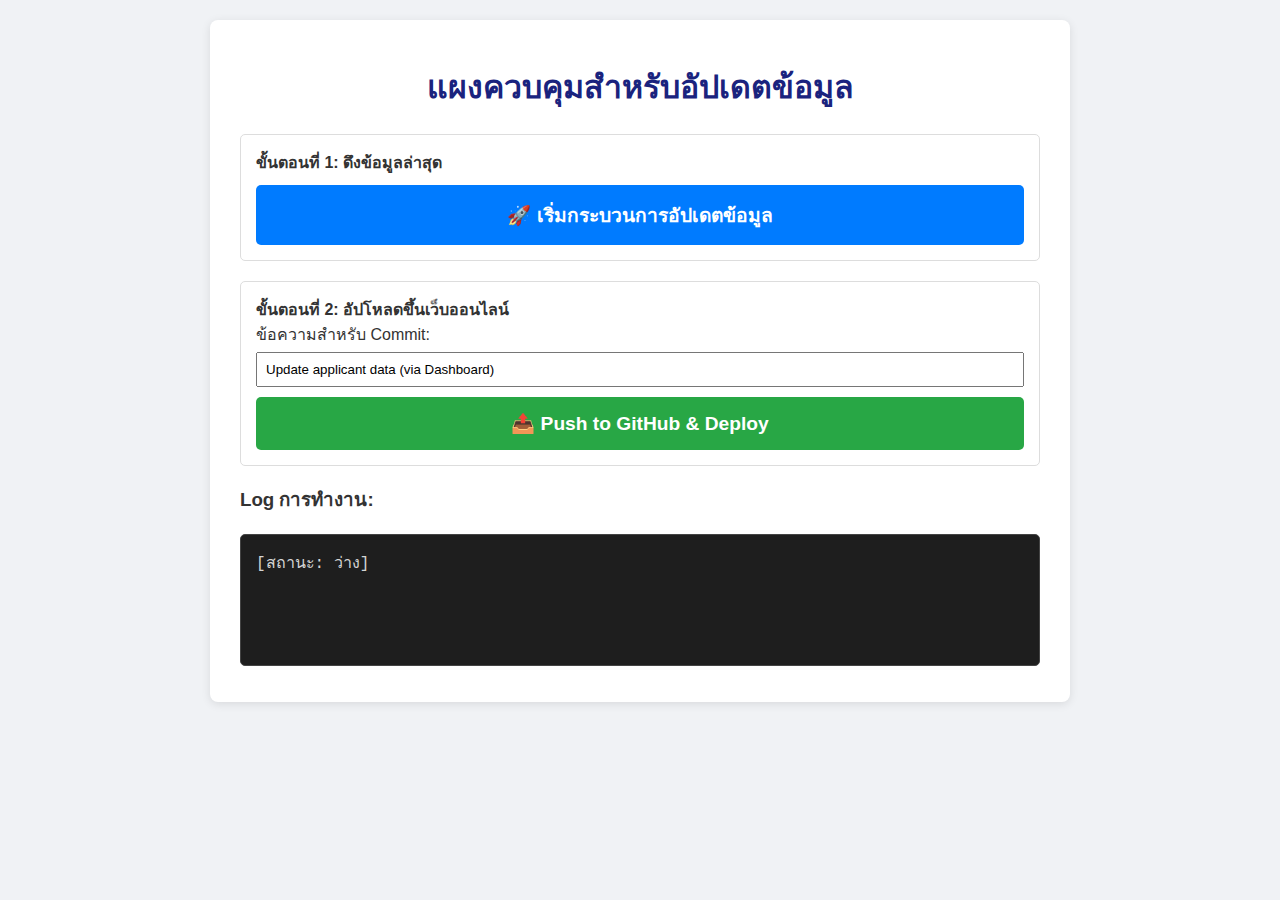
<file: templates/dashboard.html>
<!DOCTYPE html>
<html lang="th">
<head>
    <meta charset="UTF-8">
    <title>Admin Dashboard</title>
    <style>
        body { font-family: -apple-system, BlinkMacSystemFont, "Segoe UI", Roboto, sans-serif; background-color: #f0f2f5; color: #333; margin: 20px; display: flex; justify-content: center; }
        .container { max-width: 800px; width: 100%; margin: auto; background: white; padding: 20px 30px; border-radius: 8px; box-shadow: 0 2px 10px rgba(0,0,0,0.1); }
        h1 { text-align: center; color: #1a237e; }
        button { display: block; width: 100%; padding: 15px; font-size: 1.2rem; font-weight: bold; color: white; border: none; border-radius: 5px; cursor: pointer; transition: background-color 0.3s; margin-top: 10px; }
        #run-btn { background-color: #007bff; }
        #run-btn:hover { background-color: #0056b3; }
        #push-btn { background-color: #28a745; }
        #push-btn:hover { background-color: #218838; }
        button:disabled { background-color: #6c757d; cursor: not-allowed; }
        #log-output { background-color: #1e1e1e; color: #d4d4d4; padding: 15px; border-radius: 5px; margin-top: 20px; white-space: pre-wrap; font-family: "Consolas", "Courier New", Courier, monospace; min-height: 100px; max-height: 400px; overflow-y: auto; border: 1px solid #444; }
        .step { margin-top: 20px; padding: 15px; border-radius: 5px; border: 1px solid #ddd; }
        #commit-msg { width: 100%; padding: 8px; box-sizing: border-box; margin-top: 5px; }
    </style>
</head>
<body>
    <div class="container">
        <h1>แผงควบคุมสำหรับอัปเดตข้อมูล</h1>
        
        <div class="step">
            <strong>ขั้นตอนที่ 1: ดึงข้อมูลล่าสุด</strong>
            <button id="run-btn">🚀 เริ่มกระบวนการอัปเดตข้อมูล</button>
        </div>
        
        <div class="step">
            <strong>ขั้นตอนที่ 2: อัปโหลดขึ้นเว็บออนไลน์</strong><br>
            <label for="commit-msg">ข้อความสำหรับ Commit:</label>
            <input type="text" id="commit-msg" value="Update applicant data (via Dashboard)">
            <button id="push-btn" disabled>📤 Push to GitHub & Deploy</button>
        </div>

        <h3>Log การทำงาน:</h3>
        <pre id="log-output">[สถานะ: ว่าง]</pre>
    </div>

    <script>
        const runBtn = document.getElementById('run-btn');
        const pushBtn = document.getElementById('push-btn');
        const log = document.getElementById('log-output');
        const commitMsg = document.getElementById('commit-msg');

        function startStreaming(button, url, options = {}) {
            runBtn.disabled = true;
            pushBtn.disabled = true;
            log.textContent = 'กำลังเชื่อมต่อกับเซิร์ฟเวอร์...\n';

            const eventSource = new EventSource(url);

            eventSource.onmessage = function(event) {
                if (event.data) {
                    log.textContent += event.data + '\n';
                }
                log.scrollTop = log.scrollHeight;

                if (event.data.includes("✅") || event.data.includes("❌")) {
                    eventSource.close();
                    runBtn.disabled = false;
                    runBtn.textContent = '🚀 เริ่มกระบวนการอัปเดตข้อมูล';
                    if (log.textContent.includes("ดึงข้อมูลสำเร็จ")) {
                        pushBtn.disabled = false;
                    }
                    pushBtn.textContent = '📤 Push to GitHub & Deploy';
                }
            };

            eventSource.onerror = function(err) {
                log.textContent += '\n🏁 การเชื่อมต่อสิ้นสุดลงแล้ว';
                eventSource.close();
                runBtn.disabled = false;
                runBtn.textContent = '🚀 เริ่มกระบวนการอัปเดตข้อมูล';
                pushBtn.textContent = '📤 Push to GitHub & Deploy';
            };
        }
        
        runBtn.addEventListener('click', () => {
            runBtn.textContent = '🔄 กำลังดึงข้อมูล...';
            startStreaming(runBtn, '/run-scraper-stream');
        });

        pushBtn.addEventListener('click', async () => {
            pushBtn.textContent = '🔄 กำลัง Push...';
            runBtn.disabled = true;
            pushBtn.disabled = true;
            log.textContent = 'กำลังเริ่มต้นกระบวนการ Git...\n';

            try {
                const response = await fetch('/git-push-stream', { 
                    method: 'POST',
                    headers: { 'Content-Type': 'application/json' },
                    body: JSON.stringify({ message: commitMsg.value })
                });
                
                const reader = response.body.getReader();
                const decoder = new TextDecoder();

                function processStream({ done, value }) {
                    if (done) {
                        log.textContent += '\n🏁 กระบวนการ Git สิ้นสุดลงแล้ว';
                        runBtn.disabled = false;
                        pushBtn.disabled = false;
                        pushBtn.textContent = '📤 Push to GitHub & Deploy';
                        return;
                    }
                    
                    const chunk = decoder.decode(value, { stream: true });
                    const lines = chunk.split('\n\n');
                    lines.forEach(line => {
                        if (line.startsWith('data: ')) {
                            log.textContent += line.substring(6).trim() + '\n';
                        }
                    });
                    log.scrollTop = log.scrollHeight;
                    
                    reader.read().then(processStream);
                }

                reader.read().then(processStream);

            } catch (error) {
                log.textContent += `\n❌ เกิดข้อผิดพลาดในการเชื่อมต่อ: ${error}`;
                runBtn.disabled = false;
                pushBtn.disabled = false;
                pushBtn.textContent = '📤 Push to GitHub & Deploy';
            }
        });
    </script>
</body>
</html>
</file>
